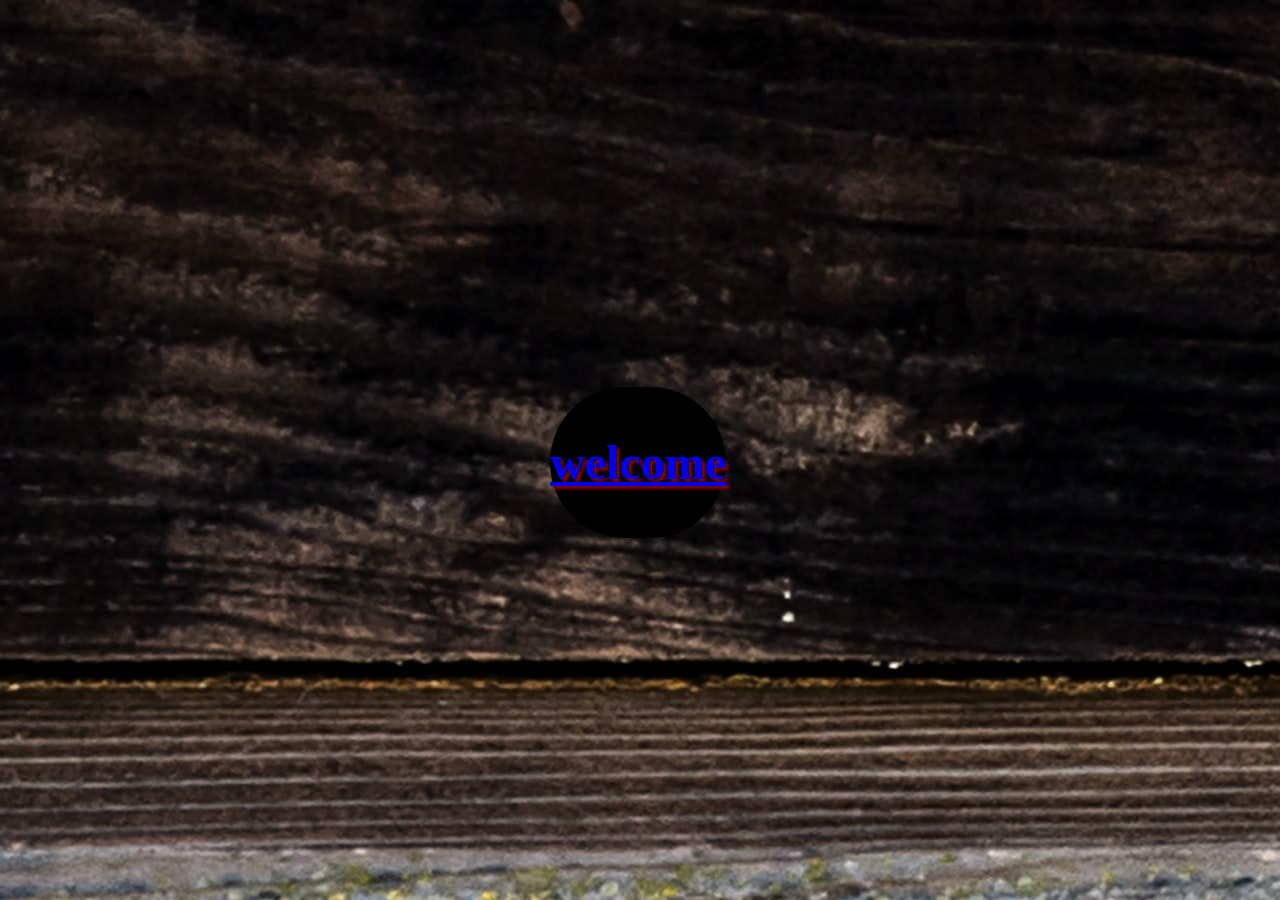
<file: index.html>
<!DOCTYPE html>
<html lang="en">
<head>
    <meta charset="UTF-8">
    <meta http-equiv="X-UA-Compatible" content="IE=edge">
    <meta name="viewport" content="width=device-width, initial-scale=1.0">
    <title>Home</title>
    <link rel="stylesheet" href="index.css" />
</head>
<body>
    <div>
       <p><a href="sport_page.html" target="_blank"> welcome</a></p>
    </div>
</body>
</html>
</file>
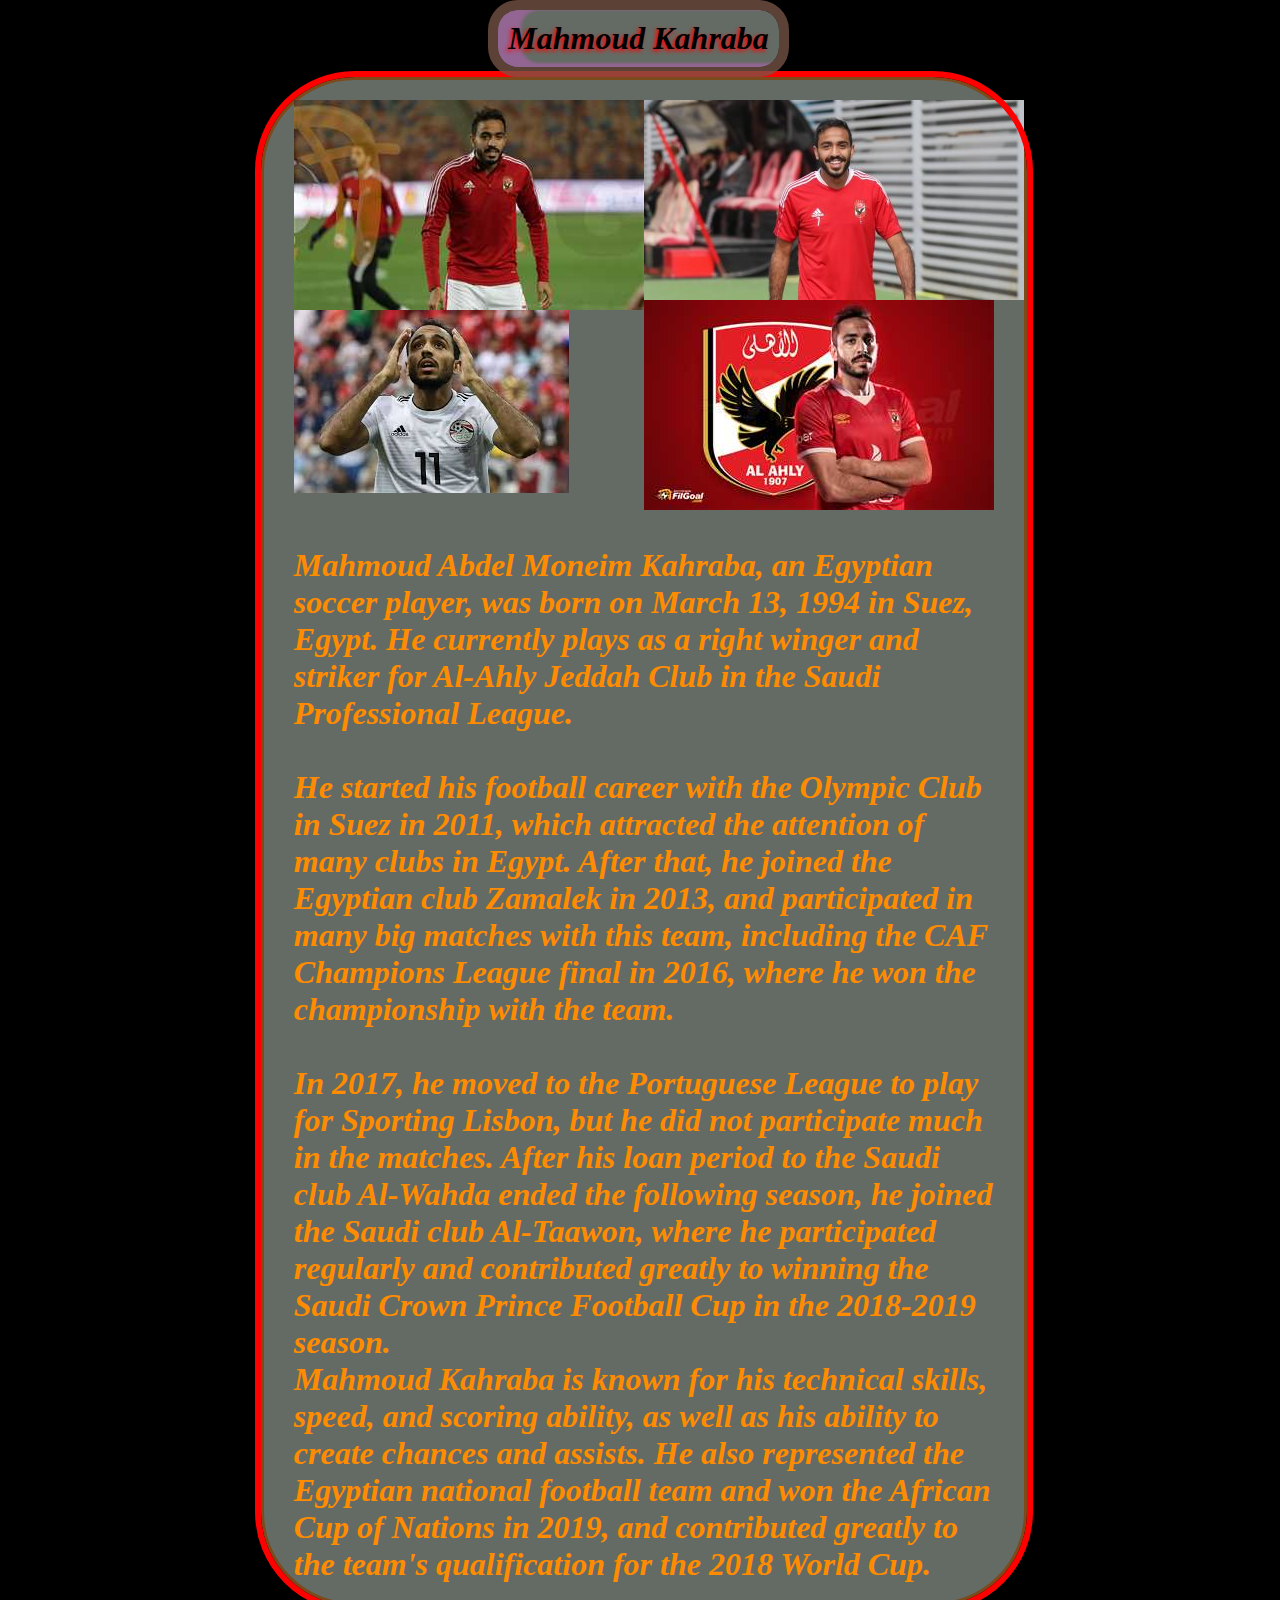
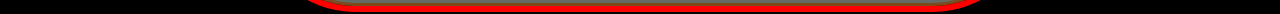
<file: Mahmoud Kahraba.html>
<!-- /<!DOCTYPE html> -->
<html lang="en">
<head>
    <meta charset="UTF-8">
    <meta http-equiv="X-UA-Compatible" content="IE=edge">
    <meta name="viewport" content="width=device-width, initial-scale=1.0">
    <title> Page2</title>
    <link rel="stylesheet" href="Mahmoud Kahraba.css"/>
</head>
<body>
    
    <h1 class="name">Mahmoud Kahraba</h1>

     <div class="all">
        <div class="photo">
        
            <div>
    
                <img src="mahmoud kahraba/322678_0.jfif" atl="'" class="photo1">
                <img src="mahmoud kahraba/images (1).jfif" alt="" class="photo2">

            </div>
    
           <div>
            
            <img src="mahmoud kahraba/16-32.jpg"alt="" class="photo3">
            <img src="mahmoud kahraba/241805_0.png" alt="" class="photo4">
          
           
           
           </div>

        </div>
        <br/>
        <div>
            Mahmoud Abdel Moneim Kahraba, an Egyptian soccer player, was born on March 13, 1994 in Suez, Egypt. He currently plays as a
            right winger and striker for Al-Ahly Jeddah Club in the Saudi Professional League.
        </div>
        <br/>
        <div>
            He started his football career with the Olympic Club in Suez in 2011, which attracted the attention of many clubs in Egypt. After
            that, he joined the Egyptian club Zamalek in 2013, and participated in many big matches with this team, including the CAF Champions
            League final in 2016, where he won the championship with the team.
        </div>
        <br/>
        <div>
            In 2017, he moved to the Portuguese League to play for Sporting Lisbon, but he did not participate much in the matches. After his
            loan period to the Saudi club Al-Wahda ended the following season, he joined the Saudi club Al-Taawon, where he participated
            regularly and contributed greatly to winning the Saudi Crown Prince Football Cup in the 2018-2019 season.

          </div>
          <div>
            Mahmoud Kahraba is known for his technical skills, speed, and scoring ability, as well as his ability to create chances and assists.
            He also represented the Egyptian national football team and won the African Cup of Nations in 2019, and contributed greatly to the
            team's qualification for the 2018 World Cup.
          </div>
         </div>


</body>
</html>
</file>
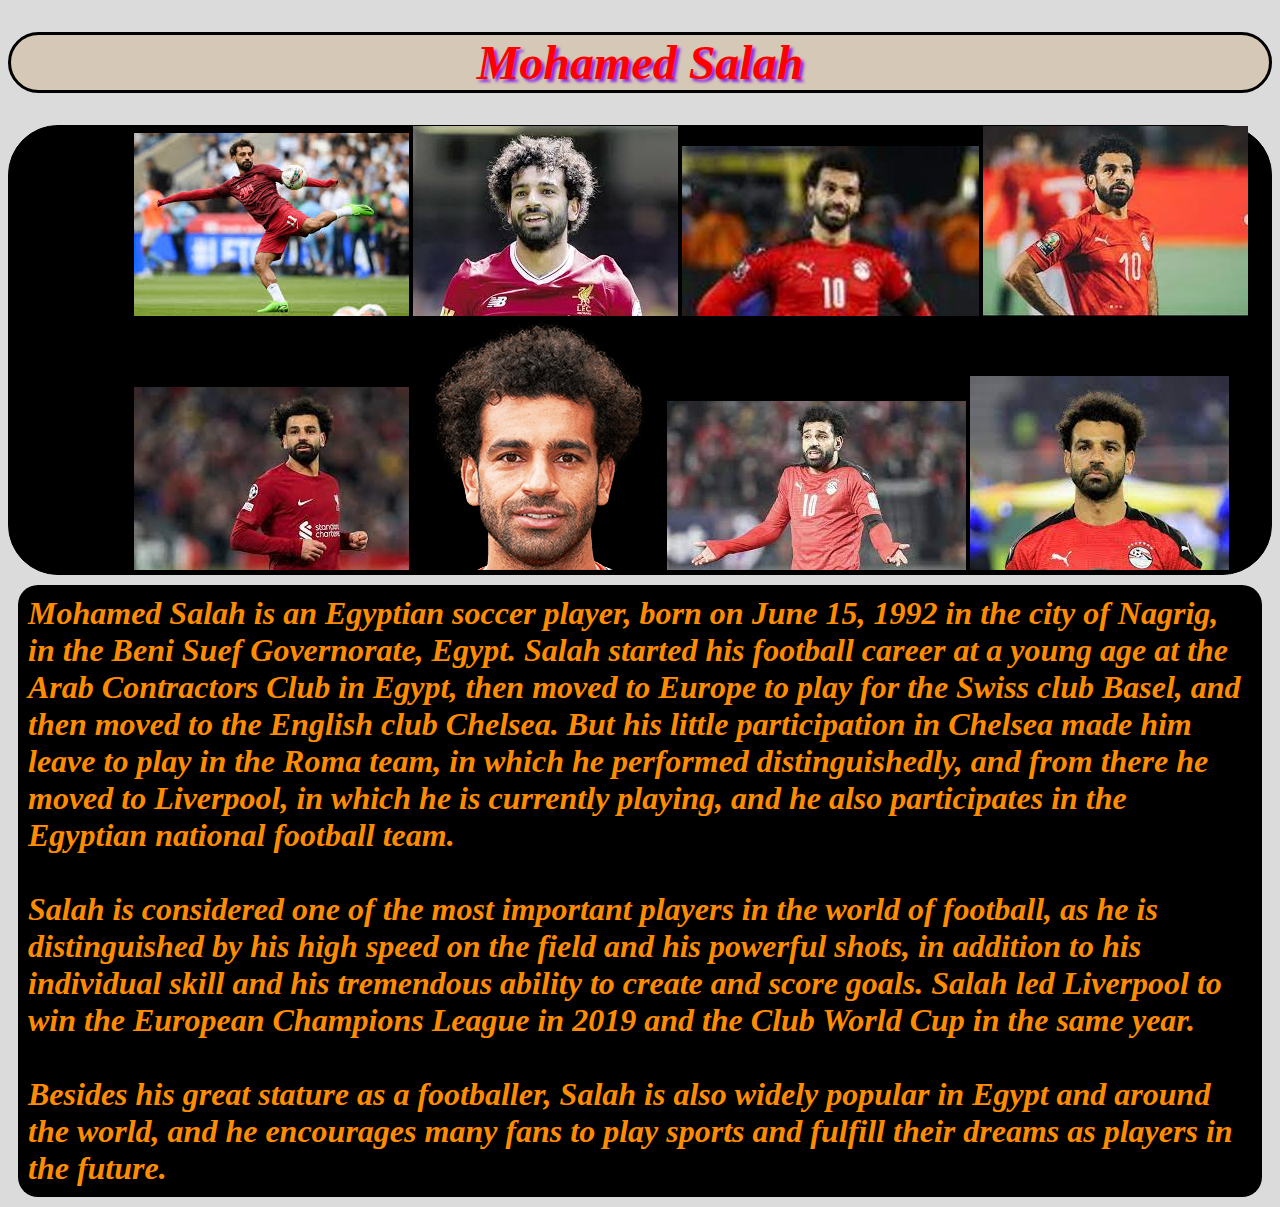
<file: Mohamed Salah.html>
<!DOCTYPE html>
<html lang="en">
<head>
    <meta charset="UTF-8">
    <meta http-equiv="X-UA-Compatible" content="IE=edge">
    <meta name="viewport" content="width=device-width, initial-scale=1.0">
    <title>Page1</title>
    <link rel="stylesheet" href="Mohamed Salah.css"/>
</head>
<body>
    
         <h1 class="name">Mohamed Salah</h1>
      
  <div class="photo">
        <div>

            <img src="mohamed salah/mohamed1.jfif" alt="" class="photo1">
            <img src="mohamed salah/mohamed2.jfif" atl="'" class="photo2">
            <img src="mohamed salah/images (1).jfif" alt="" class="photo3">
            <img src="mohamed salah/images (2).jfif" alt="" class="photo4">
        </div>

       <div>
        <img src="mohamed salah/mohamed3.jfif" alt="" class="photo5">
        <img src="mohamed salah/mohamed11.png"alt="" class="photo6">
        <img src="mohamed salah/images.jfif" alt="" class="photo7">
        <img src="mohamed salah/images (3).jfif" alt="" class="photo8">

       </div>
  </div>


        
    <div class="content">
    <div>
        Mohamed Salah is an Egyptian soccer player, born on June 15, 1992 in the city of Nagrig, in the Beni Suef Governorate, Egypt.
        Salah started his football career at a young age at the Arab Contractors Club in Egypt, then moved to Europe to play for the
        Swiss club Basel, and then moved to the English club Chelsea. But his little participation in Chelsea made him leave to play in the
        Roma team, in which he performed distinguishedly, and from there he moved to Liverpool, in which he is currently playing, and he also
        participates in the Egyptian national football team.
    </div>
    <br/>
    <div>
        Salah is considered one of the most important players in the world of football, as he is distinguished by his high speed on the field
        and his powerful shots, in addition to his individual skill and his tremendous ability to create and score goals. Salah led Liverpool
        to win the European Champions League in 2019 and the Club World Cup in the same year.
    </div>
    <br/>
    <div>
        Besides his great stature as a footballer, Salah is also widely popular in Egypt and around the world, and he encourages many
        fans to play sports and fulfill their dreams as players in the future.
      </div>
     </div>
   
</body>
</html>
</file>
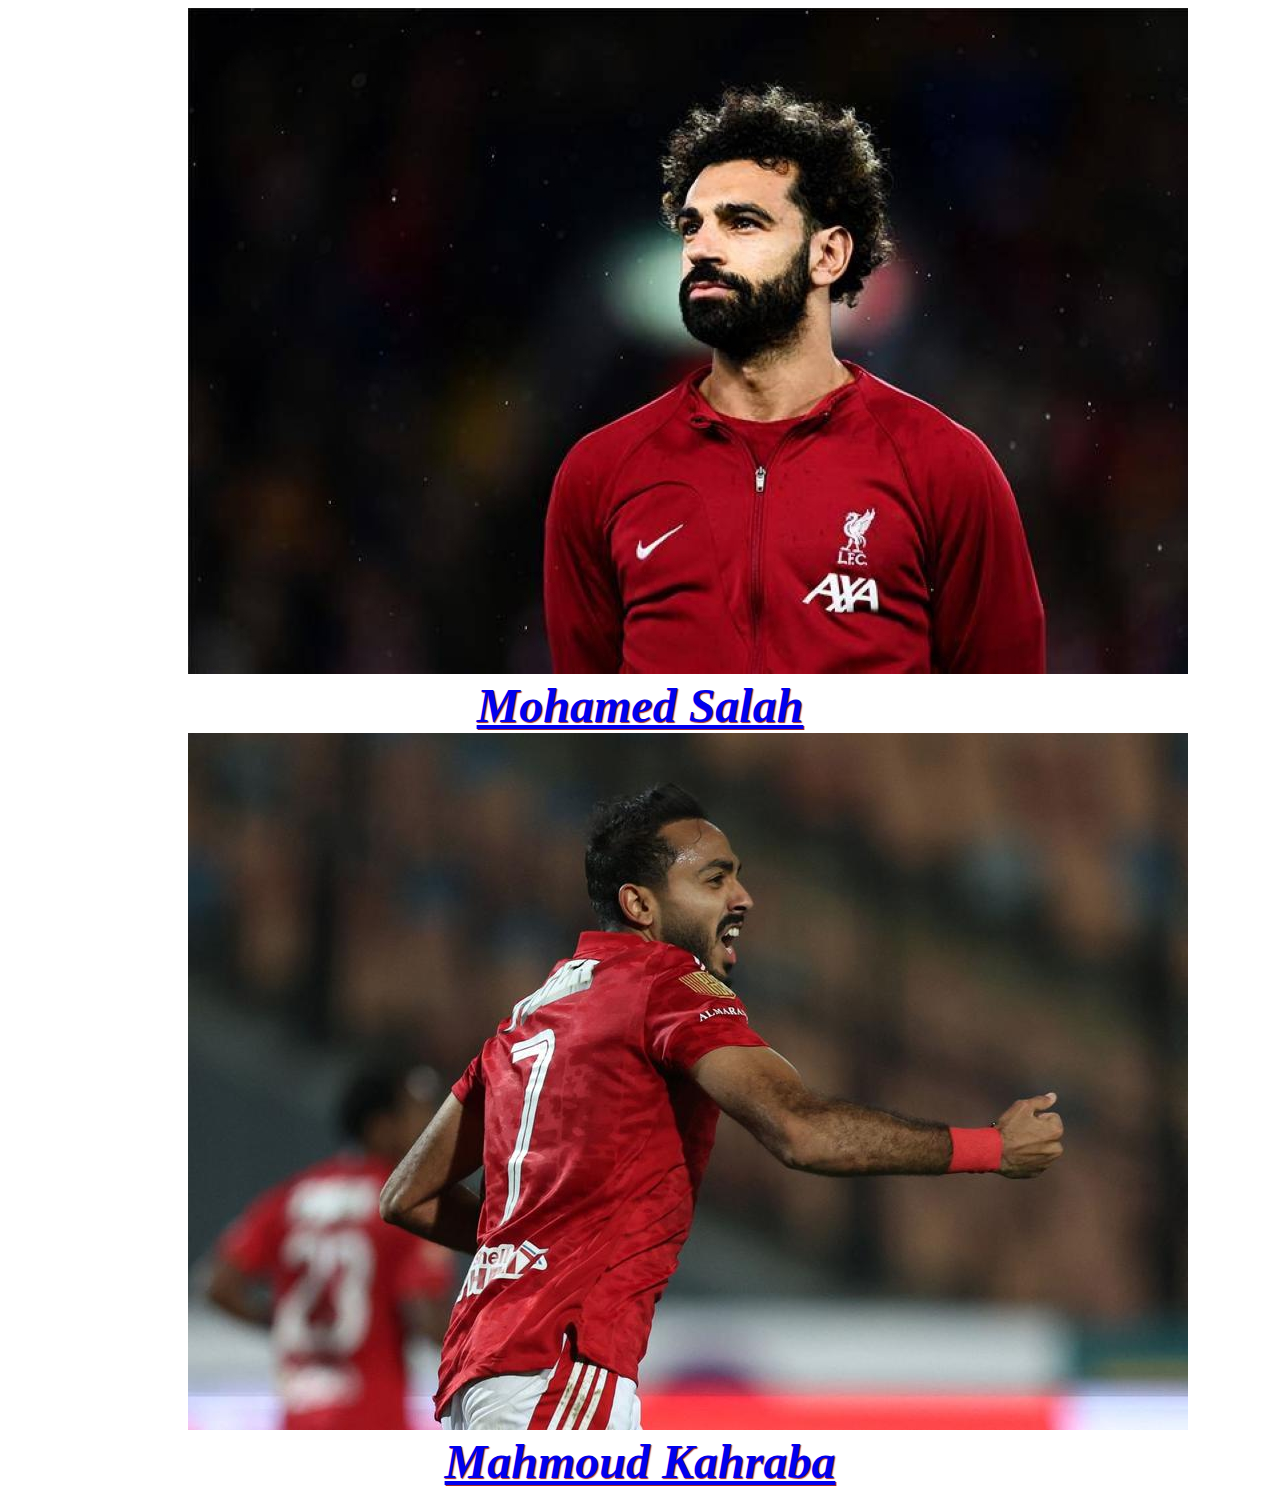
<file: sport_page.html>
<!DOCTYPE html>
<html lang="en">
<head>
    <meta charset="UTF-8">
    <meta http-equiv="X-UA-Compatible" content="IE=edge">
    <meta name="viewport" content="width=device-width, initial-scale=1.0">
    <title>Sport</title>
    <link rel="stylesheet" href="sport_page.css"/>
</head>
<body>
    <div>
        <img src="mohamed.jpg" alt=""  class="photo1"/>
        <div class="name1"><a href="Mohamed Salah.html" target="_blank">Mohamed Salah</a></div>
    </div>

    <div>
        <img src="mahmoud.jfif" alt="" class="photo2"/>
        <div class="name2"><a href="Mahmoud Kahraba.html" target="_blank">Mahmoud Kahraba</a></div>
    </div>
</body>
</html>
</file>
<file: index.css>
body{
    background-image: url("pexels-tim-mossholder-3643925.jpg");
  }
  
  
  
  div{
    color: brown;
      font-size: xxx-large;
      text-shadow: 3px 3px 3px rgb(141, 6, 6);
      text-align: center;
      position: absolute;
      top: 43%;
      left: 43%;
      font-weight: bolder;
      background-color: black;
      border-radius: 98px;
      cursor:pointer;
      
   }
</file>
<file: Mahmoud Kahraba.css>
body{
    background-color: black;

}
.name{
    background-color:rgb(100, 107, 100);
    padding: 10px;
    margin: 10px;
    width:fit-content;
    font-size: xx-large;
    font-style: italic;
    font-weight: bold;
    text-align: center;
    border-radius: 20px;
    outline: solid 10px #795548c2;
    text-shadow: -2px 2px 4px red;
    box-shadow: 21px -2px 3px 2px #936592 inset;
    box-sizing: border-box;
    position: relative;
    left:38%;
}

.all{

    background-color:rgb(100, 107, 100);
    padding:20px 30px;
     font-size:xx-large;
     font-weight: bolder;
     font-style: italic;
     width:700px;
     border:3px solid rgb(124, 74, 27);
     border-radius: 94px;
     outline:6px solid red;
     margin-left:20%;
     margin-right: 11%;
     color:darkorange;
     

    }

.photo{

    display: flex;
    justify-content: space-evenly;
}
.photo1,.photo2,.photo3,.photo4{
    animation-name:photos;
    animation-timing-function:ease-out;
    animation-iteration-count: infinite;
    animation-duration: 2s;
    transition-delay: .1s;
    


}
.photo1{
   
    animation-direction: normal;
   

}
.photo2{

    
    animation-direction:reverse;


}
.photo3{
    animation-direction: reverse;

}
.photo4{
    animation-direction: normal;

}

@keyframes photos {
 
      to{
        width: 300;
        height: 300;  
    }
}
</file>
<file: Mohamed Salah.css>
.name{
    color:red;
    font-size: xxx-large;
    font-weight: bolder;
    font-style: italic;
    text-shadow: 3px 3px 3px blueviolet;
    text-align: center;
    background-color: rgb(197 142 67 / 24%);
    border-radius: 120px;
    border:3px solid black;


}

.photo{
    background-color: black;
    padding-left: 125px;
    border:1px solid black;
    border-radius: 50px;
    animation-name:colorphotos;
    animation-duration: 2s;
    animation-iteration-count: infinite;
    animation-fill-mode: backwards;
   



}

.photo1,.photo2,.photo3,.photo4,.photo5,.photo6,.photo7,.photo8{
    animation-name:photos;
    animation-timing-function:ease-in;
    animation-iteration-count: infinite;
    animation-duration: 1s;


}

.photo1{
   
    animation-direction: normal;
   

}
.photo2{

    
    animation-direction: reverse;


}
.photo3{
    animation-direction: alternate;

}
.photo4{
    animation-direction: alternate-reverse;

}
.photo5{

    animation-direction: normal;
}
.photo6{
    animation-direction: reverse;

}
.photo7{
    animation-direction: alternate-reverse;


}
.photo8{
    animation-direction: alternate;


}

@keyframes photos {
 
to{
     transform: translatey(-5px);
     transform: scale(1.2);
 } 
    
}

@keyframes colorphotos {
 
    0%{
        background-color:black;
    }
    40%{
         background-color: rgb(111, 133, 111);
     } 
     60%{
        background-color: rgb(37, 36, 36);
     }
     80%{
        background-color: rgb(153, 165, 42);
     }


     100%{
        background-color: darkslategrey;
     }
        
    }


    .content{
        font-size: xx-large;
        font-weight: bolder;
        font-style: italic;
        color:darkorange;
        background-color: black;
        margin:10px;
        padding: 10px;
        border-radius: 20px;
    
    }
    body{
        background-color: #0b0e0e26;
        }
</file>
<file: sport_page.css>
body{
    animation-name: colors;
    animation-duration: 2s;
    animation-timing-function: ease-in-out;
    animation-delay: 0.1s;
    animation-iteration-count: infinite;
    animation-fill-mode: forwards;
}

.photo1,.photo2{

    margin-left:180px;
    animation-name: photos;
    animation-duration: 0.5s;
    animation-timing-function: ease-in-out;
    animation-delay: 0.1s;
    animation-iteration-count: infinite;
    animation-fill-mode: forwards;
}
.name1,.name2{

    font-size: xxx-large;
    font-weight: bolder;
    font-style: italic;
    color: brown;
    text-align: center;
    text-shadow: 1px 1px 1px brown;
    cursor: pointer;

}

@keyframes photos {
    0%{
         transform:translatex(-2px);
         transform: scaleX(1.1); 
    }
    50%{
        transform:translatex(-4px);
        transform: scaleX(1.2);

    }
    100%{
        transform:translatex(-6px);
        transform: scaleX(1);
    }
    
}

@keyframes colors {
    0%{
        background-color: black;
    }
    20%{
         background-color: rgb(13, 116, 55);

    }
    40%{
        background-color: rgb(16, 109, 163); 
    }
    60%{
        background-color: rgb(153, 35, 104); 
    }
    80%{
        background-color: rgb(116, 83, 13); 
    }
    100%{
        background-color: rgb(45, 24, 65);
    }
    
}
</file>
